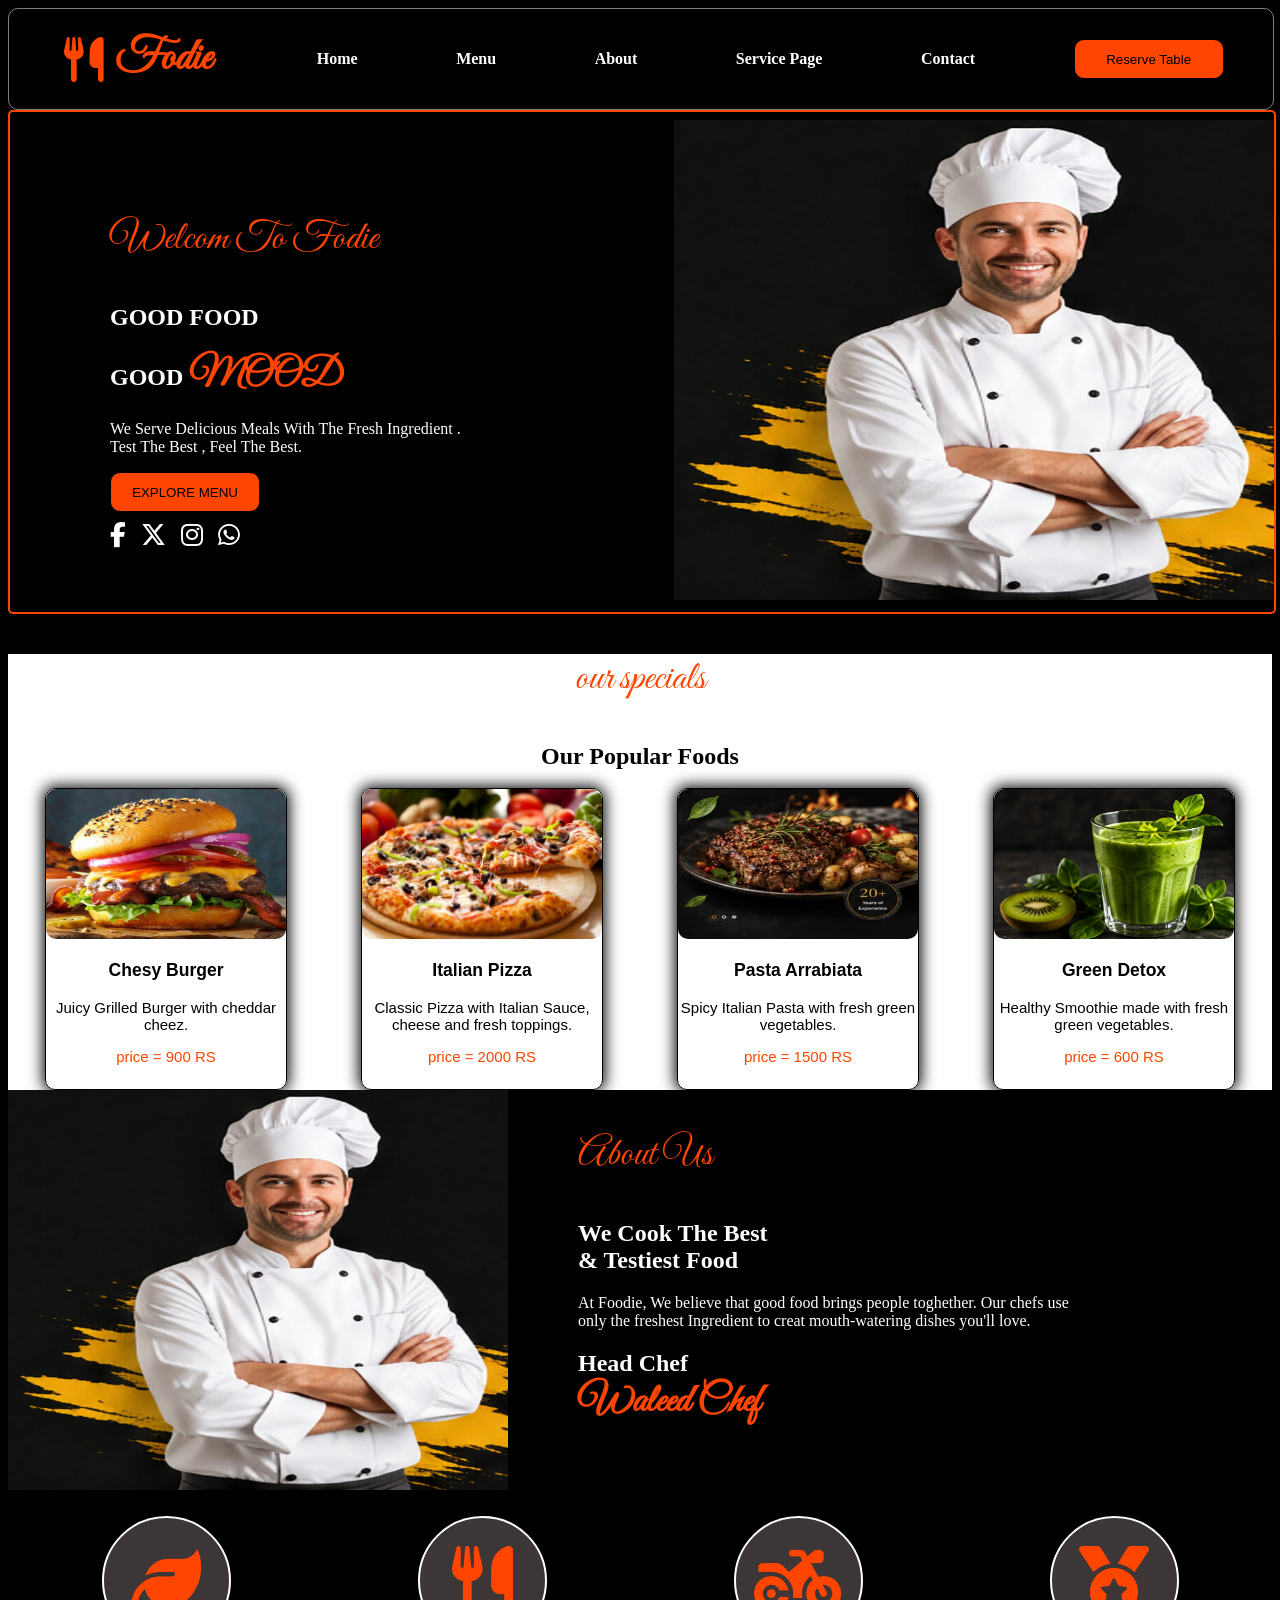
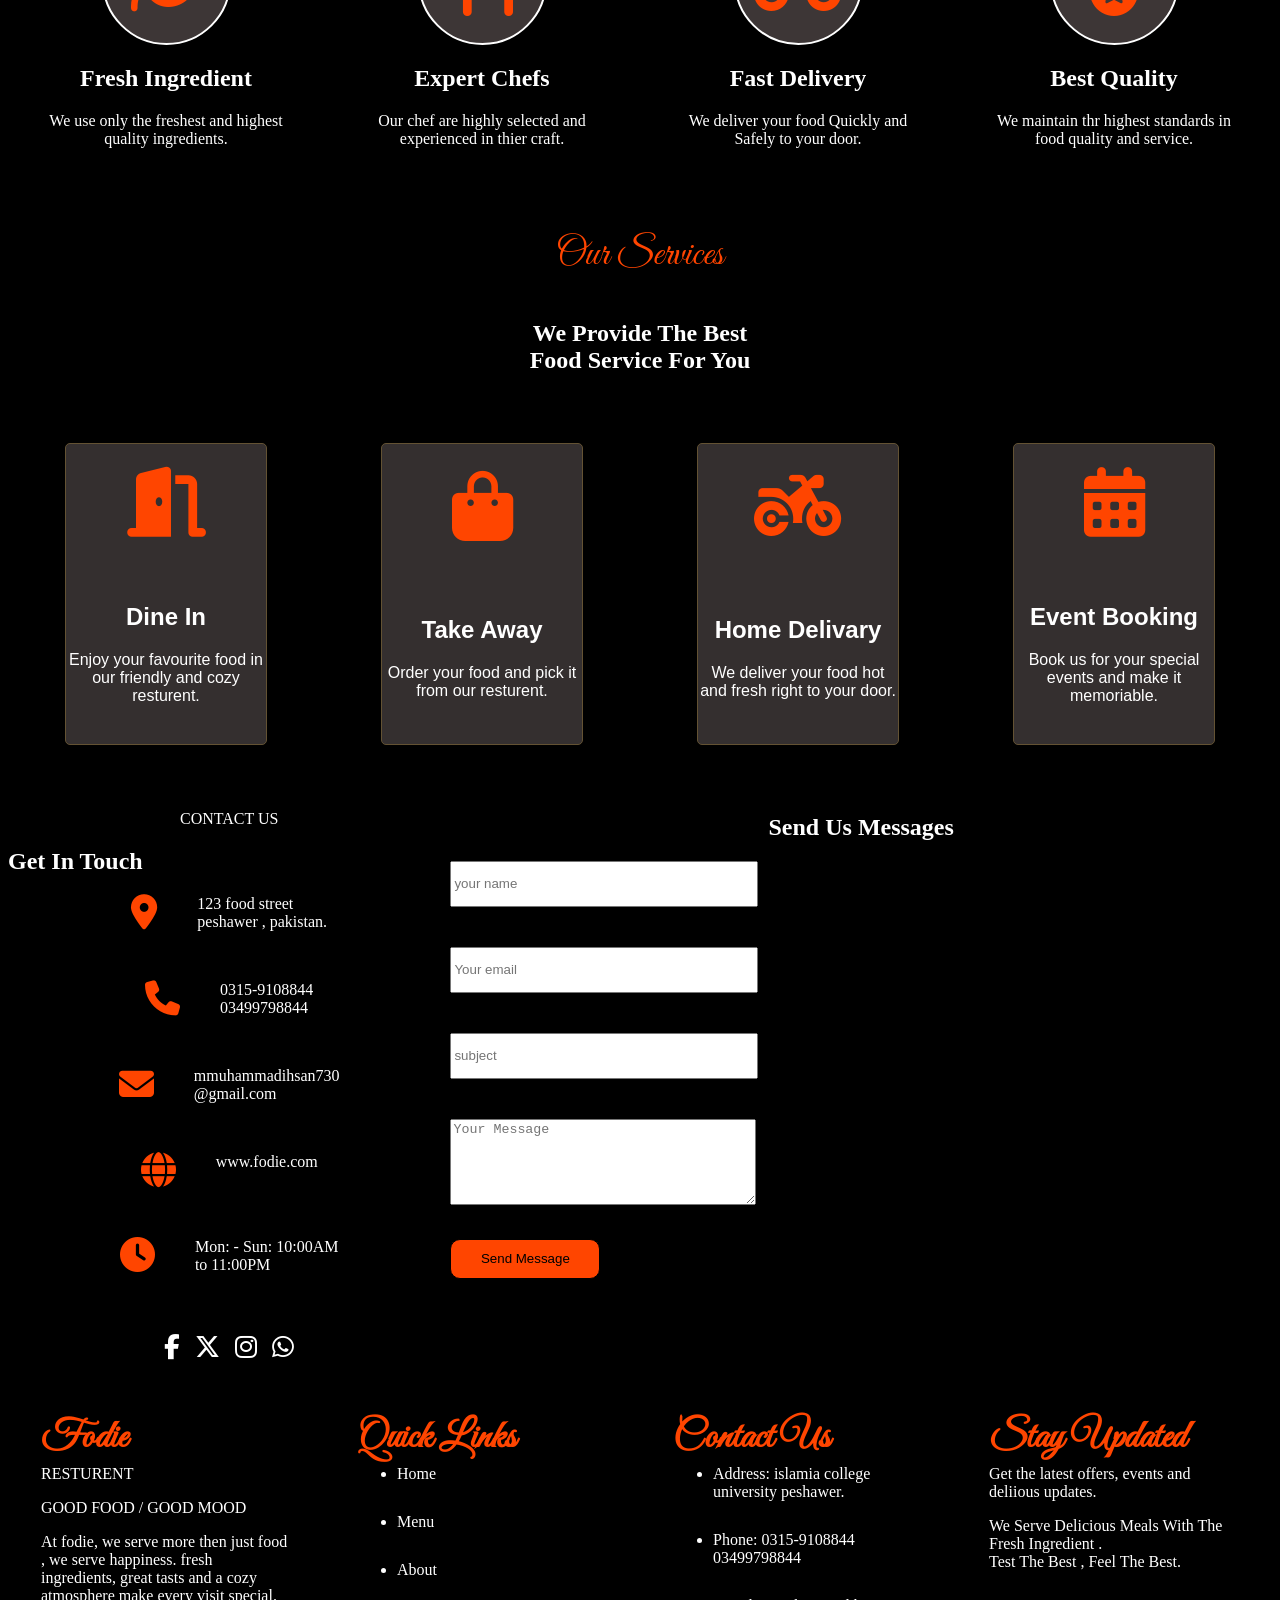
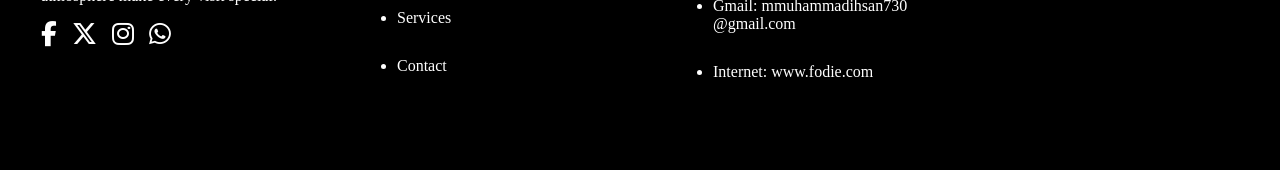
<file: index.html>
<!DOCTYPE html>
<html lang="en">

<head>
    <meta charset="UTF-8">
    <meta name="viewport" content="width=device-width, initial-scale=1.0">
    <title>Fodie Resturent</title>


    <link rel="stylesheet" href="https://cdnjs.cloudflare.com/ajax/libs/font-awesome/6.5.2/css/all.min.css">


    <link rel="preconnect" href="https://fonts.googleapis.com">

    <link rel="preconnect" href="https://fonts.gstatic.com" crossorigin>

    <link href="https://fonts.googleapis.com/css2?family=Great+Vibes&display=swap" rel="stylesheet">

    <link rel="stylesheet" href="style.css">
 <script src="script.js" defer></script>
</head>

<body>
    
    <header>
        <div class="navbar1">

            <div class="logo1">
                <i class="fa-solid fa-utensils"></i>
                Fodie
            </div>
            <a href="index.html">Home</a>
            <a href="menu.html">Menu</a>
            <a href="about.html">About</a>
            <a href="service page.html">Service Page</a>
            <a href="contact.html">Contact</a>
            <button class="reserve">Reserve Table</button>
        </div>

    </header>

    <main>
        <section class="section1">
            <div class="mainpage">
                <div class="maindiv1">
                    <p class="welcomefoodie">Welcom To Fodie</p>
                    <h1>GOOD FOOD</h1>
                    <h1>GOOD <span class="mood">MOOD</span></h1>
                    <p>We Serve Delicious Meals With The Fresh Ingredient . <br> Test The Best , Feel The Best.</p>
                    <button>EXPLORE MENU</button>
                    <div class="social-icons">
                        <a href="facebook"><i class="fa-brands fa-facebook-f"></i></a>
                        <a href="twitter"><i class="fa-brands fa-x-twitter"></i></a>
                        <a href="instagram"><i class="fa-brands fa-instagram"></i></a>
                        <a href="whatsapp"><i class="fa-brands fa-whatsapp"></i></a>
                    </div>

                </div>

                <div class="image1div">
                    <img class="image1" src="image1.jpeg" alt="mainimage">
                </div>
            </div>
        </section>

        <!-- MENU SECTION -->
        <Section class="section2">

            <p class="sec2p1">our specials</p>
            <h1 class="sec2h1">Our Popular Foods</h1>

            <div class="sec2bigdiv">

                <div class="sec2div1  food">
                    <img class="burgerimage forallimage" src="logo1.jpeg" alt="burgerimage">
                    <div class="textdiv">
                        <h3>Chesy Burger </h3>
                        <p>Juicy Grilled Burger with cheddar cheez.</p>
                        <span class="price"> price = 900 RS</span>
                    </div>
                </div>

                <div class="sec2div2 food">
                    <img class="pizzaimage forallimage" src="logo2.jpeg" alt="pizzaimage">
                    <div class="textdiv">
                        <h3>Italian Pizza</h3>
                        <p>Classic Pizza with Italian Sauce, cheese and fresh toppings.</p>
                        <span class="price">price = 2000 RS</span>
                    </div>
                </div>

                <div class="sec2div3 food">
                    <img class="pastaimage forallimage" src="image4.jpeg"
                        alt="pastaimage">
                    <div class="textdiv">
                        <h3>Pasta Arrabiata</h3>
                        <p>Spicy Italian Pasta with fresh green vegetables.</p>
                        <span class="price">price = 1500 RS</span>
                    </div>
                </div>

                <div class="sec2div4 food">
                    <img class=" detoximage forallimage" src="image2.jpeg"
                        alt="detoximage">
                    <div class="textdiv">
                        <h3>Green Detox</h3>
                        <p>Healthy Smoothie made with fresh green vegetables.</p>
                        <span class="price">price = 600 RS</span>
                    </div>
                </div>

            </div>
        </Section>


        <!--about section-->
        <article>
            <div class="about1">
                <div class="image2div forsame">
                    <img class="hummanimage" src="image1.jpeg"
                        alt="hummanimage">
                </div>
                <div class="aboutus forsame">
                    <p class="aboutp1">About Us</p>
                    <h1>We Cook The Best <br> & Testiest Food</h1>
                    <p class="aboutp2">At Foodie, We believe that good food brings people toghether.
                        Our chefs use only the freshest Ingredient to creat mouth-watering dishes you'll love.
                    </p>
                    <h1>Head Chef <br> <span class="alex">Waleed Chef</span></h1>
                </div>
            </div>
        </article>
        <section>
            <div class="section3">
                <div class="aboutfooter">

                    <div class="footerdiv1 footersame">
                        <div class="inerdiv1 inersame">
                            <i class="fa-solid fa-leaf"></i>
                        </div>
                        <div class="inerdiv2 inersame">
                            <h2>Fresh Ingredient</h2>
                            <p>We use only the freshest and highest quality ingredients.</p>
                        </div>

                    </div>
                    <div class="footerdiv2 footersame">
                        <div class="inerdiv1 inersame">
                            <i class="fa-solid fa-utensils"></i>
                        </div>
                        <div class="inerdiv2 inersame">
                            <h2>Expert Chefs</h2>
                            <p>Our chef are highly selected and experienced in thier craft.</p>
                        </div>
                    </div>


                    <div class="footerdiv3 footersame">
                        <div class="inerdiv1 inersame">
                            <i class="fa-solid fa-motorcycle"></i>
                        </div>
                        <div class="inerdiv2 inersame">
                            <h2>Fast Delivery</h2>
                            <p>We deliver your food Quickly and Safely to your door.</p>
                        </div>
                    </div>
                    <div class="footerdiv4 footersame">
                        <div class="inerdiv1 inersame">
                            <i class="fa-solid fa-medal"></i>
                        </div>
                        <div class="inerdiv2 inersame">
                            <h2>Best Quality</h2>
                            <p>We maintain thr highest standards in food quality and service.</p>
                        </div>
                    </div>
                </div>
            </div>
        </section>

        <!-- SERVICE PAGE-->

        <article class="servicearticle">
            <p class="servicep1">Our Services</p>
            <h1 class="serviceh1">We Provide The Best <br> Food Service For You</h1>


            <div class="servicediv1">

                <div class="serviceiner1 servicesame">
                    <div class="dinehall forsameicon"> <i class="fa-solid fa-door-open"></i></div>
                    <div class="dinehalltext forsametext">
                        <h2>Dine In</h2>
                        <p>Enjoy your favourite food in our friendly and cozy resturent.</p>
                    </div>
                </div>

                <div class="serviceiner2 servicesame">
                    <div class="foodbag forsameicon"> <i class="fa-solid fa-bag-shopping"></i></div>
                    <div class="foodbagtext forsametext">
                        <h2>Take Away</h2>
                        <p>Order your food and pick it from our resturent.</p>
                    </div>
                </div>

                <div class="serviceiner3 servicesame">
                    <div class="bicycle forsameicon"><i class="fa-solid fa-motorcycle"></i></div>
                    <div class="bicycletext forsametext">
                        <h2>Home Delivary</h2>
                        <p>We deliver your food hot and fresh right to your door.</p>
                    </div>
                </div>

                <div class="serviceiner4 servicesame">
                    <div class="booking forsameicon"><i class="fa-solid fa-calendar-days"></i></div>
                    <div class="bookingtext forsametext">
                        <h2>Event Booking</h2>
                        <p>Book us for your special events and make it memoriable.</p>
                    </div>
                </div>
            </div>

        </article>


        <!-- CONTACT PAGE-->
        <section class="contactsection">

            <div class="contactleftdiv contactleftdivsame">
                
                    <p class="contactusp1"> CONTACT US </p>
                    <h1>Get In Touch</h1>
                 <div class="contacticontext">    
                    <div class="contactinfo1 contactinfosame">
                        <div class="locationicon contactallicon">
                            <i class="fa-solid fa-location-dot"></i>
                        </div>
                        <div class="loactiontext alliconsametext">
                            123 food street <br> peshawer , pakistan.
                        </div>
                    </div>
                  

                    <div class="contactinfo2 contactinfosame">
                      <div class="phoneicon contactallicon">
                        <i class="fa-solid fa-phone"></i>
                      </div>
                      <div class="phonetext alliconsametext">
                        0315-9108844 <br> 03499798844

                      </div>

                    </div>


                    <div class="contactinfo3 contactinfosame">
                        <div class="gmailicon contactallicon">
                            <i class="fa-solid fa-envelope"></i>
                            </div>
                            <div class="gmailtext alliconsametext">
                                mmuhammadihsan730 <br> @gmail.com
                            </div>

                    </div>


                    <div class="contactinfo4 contactinfosame">
                        <div class="globeicon contactallicon">
                            <i class="fa-solid fa-globe"></i>
                            </div>
                            <div class="globetext alliconsametext">
                                www.fodie.com
                            </div>

                    </div>


                    <div class="contactinfo5 contactinfosame">
                        <div class="clockicon contactallicon">
                            <i class="fa-solid fa-clock"></i>
                            </div>
                            <div class="clocktext alliconsametext">
                                Mon: - Sun: 10:00AM <br> to 11:00PM
                            </div>

                    </div>
                    


                    <div class="social-icons">
                        <a href="facebook"><i class="fa-brands fa-facebook-f"></i></a>
                        <a href="twitter"><i class="fa-brands fa-x-twitter"></i></a>
                        <a href="instagram"><i class="fa-brands fa-instagram"></i></a>
                        <a href="whatsapp"><i class="fa-brands fa-whatsapp"></i></a>
                    </div>


                </div>
            </div>

            
            <div class="contactrightdiv contactleftdivsame">
                <h1 class="rightdivh1">Send Us Messages</h1>
                <form>
                 <div class="formfulldiv">
                  <div class="formname formsame"><input type="name" name="name" id="name" placeholder="your name"></div>
                
                  <div class="formemail formsame"><input type="email" name="email" id="name" placeholder="Your email"> </div>
                
                  <div class="formsubject formsame"><input type="text" name="text" id="subject" placeholder="subject"> </div>
                
                  <div class="formarea formsame"><textarea id="yourmessage" placeholder="Your Message"></textarea> </div>
                  </div>   
            </form>
            <button class="formbutton">Send Message</button>
            </div>


        </section>
    </main>


    <footer>
        <div class="footerbig1">
            <div class="footeriner1 footerinersame">
                <h1 class="footerlogo samestyle">Fodie </h1>
                <p>RESTURENT</p>
                <p>GOOD FOOD / GOOD MOOD</p>
                <p>At fodie, we serve more then just food ,
                     we serve happiness. fresh ingredients, 
                     great tasts and a cozy atmosphere
                     make every visit special.</p>
                      <div class="social-icons">
                        <a href="facebook"><i class="fa-brands fa-facebook-f"></i></a>
                        <a href="twitter"><i class="fa-brands fa-x-twitter"></i></a>
                        <a href="instagram"><i class="fa-brands fa-instagram"></i></a>
                        <a href="whatsapp"><i class="fa-brands fa-whatsapp"></i></a>
                    </div>
            </div>
             <div class="footeriner2 footerinersame">
                <h1 class="quicklinktext samestyle">Quick Links</h1>
                
                <ul class="footerlist1 footersamelist">
                    <li>Home</li>
                    <li>Menu</li>
                    <li>About</li>
                    <li>Services</li>
                    <li>Contact</li>
                </ul>

             </div>
              <div class="footeriner3 footerinersame">
                <h1 class="footercontacttext samestyle">Contact Us</h1>
                <ul class="footerlist2 footersamelist">
                <li> Address: islamia college university peshawer.</li>
                <li> Phone: 0315-9108844 <br> 03499798844</li>
                <li>Gmail: mmuhammadihsan730 <br>@gmail.com</li>
                <li> Internet: www.fodie.com</li>
               </ul>
              </div>
               <div class="footeriner4 footerinersame">
                <h1 class="footerupdate samestyle">Stay Updated</h1>
                <p>Get the latest offers, events and deliious updates.</p>
                <p>We Serve Delicious Meals With The Fresh Ingredient . <br> Test The Best , Feel The Best.</p>
               </div>
        </div>
    </footer>



</body>

</html>
</file>
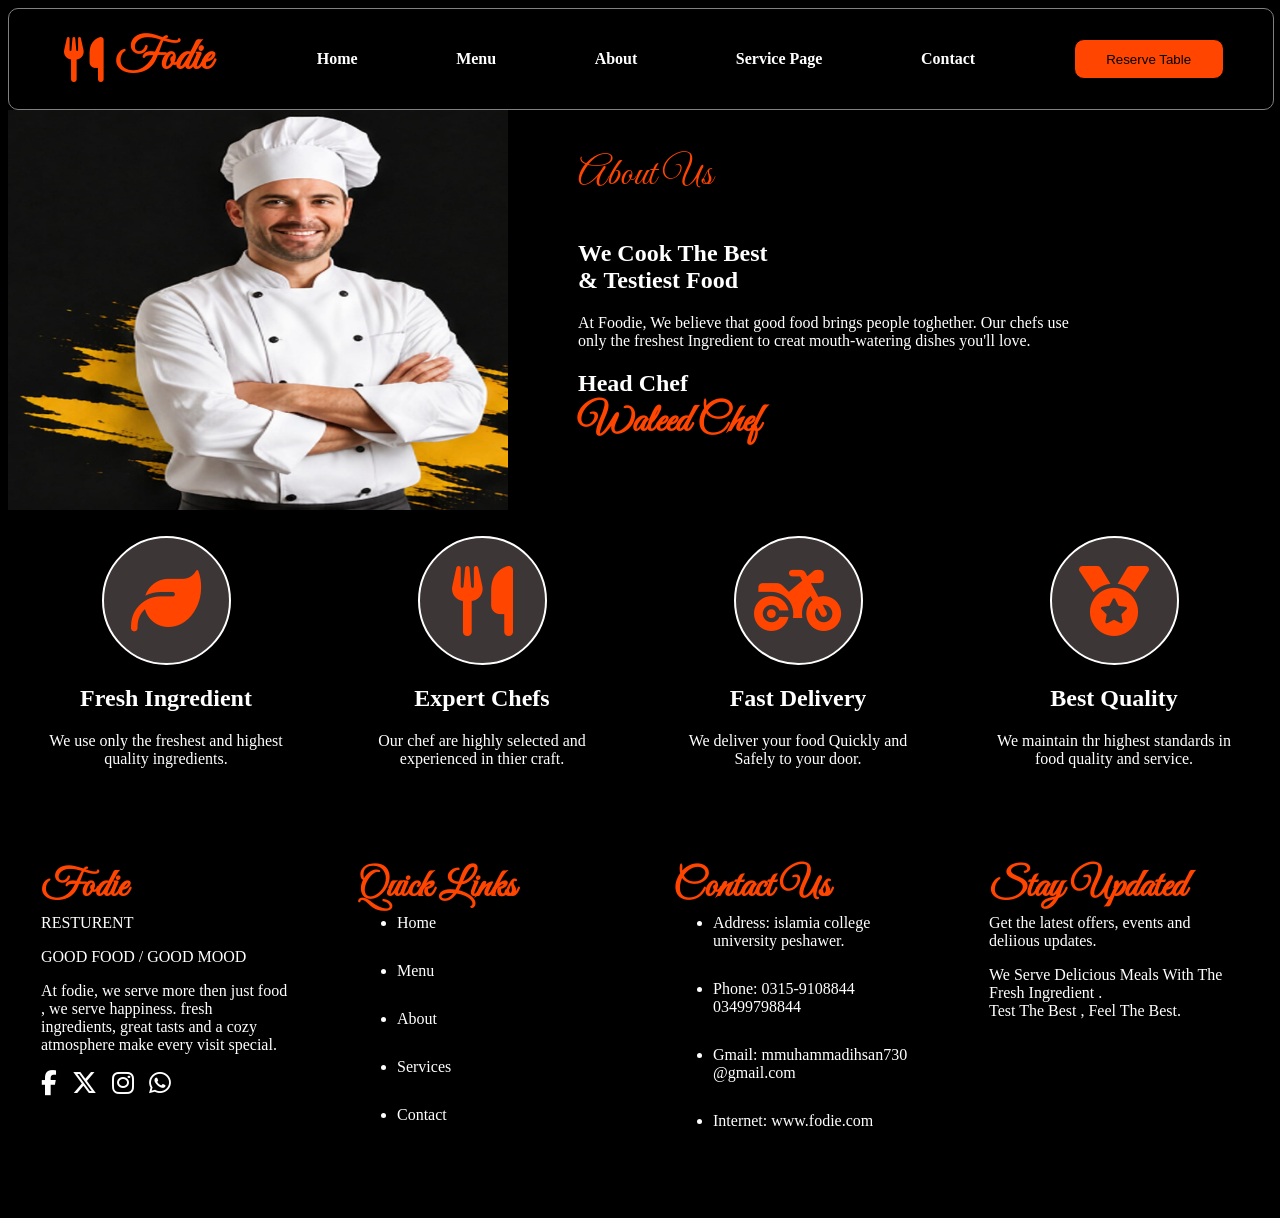
<file: about.html>
<!DOCTYPE html>
<html lang="en">
<head>
    <meta charset="UTF-8">
    <meta name="viewport" content="width=device-width, initial-scale=1.0">
    <title>about section</title>
    <link rel="stylesheet" href="style.css">
    <link rel="stylesheet" href="https://cdnjs.cloudflare.com/ajax/libs/font-awesome/6.5.2/css/all.min.css">
    <link href="https://fonts.googleapis.com/css2?family=Great+Vibes&display=swap" rel="stylesheet">
</head>
<body>
    <header>
        <div class="navbar1">

            <div class="logo1">
                <i class="fa-solid fa-utensils"></i>
                Fodie
            </div>
            <a href="index.html">Home</a>
            <a href="menu.html">Menu</a>
            <a href="about.html">About</a>
            <a href="service page.html">Service Page</a>
            <a href="contact.html">Contact</a>
            <button>Reserve Table</button>
        </div>

    </header>
    <main>
        <!--about section-->
        <article>
            <div class="about1">
                <div class="image2div forsame">
                    <img class="hummanimage" src="image1.jpeg"
                        alt="hummanimage">
                </div>
                <div class="aboutus forsame">
                    <p class="aboutp1">About Us</p>
                    <h1>We Cook The Best <br> & Testiest Food</h1>
                    <p class="aboutp2">At Foodie, We believe that good food brings people toghether.
                        Our chefs use only the freshest Ingredient to creat mouth-watering dishes you'll love.
                    </p>
                    <h1>Head Chef <br> <span class="alex">Waleed Chef</span></h1>
                </div>
            </div>
        </article>
        <section>
            <div class="section3">
                <div class="aboutfooter">

                    <div class="footerdiv1 footersame">
                        <div class="inerdiv1 inersame">
                            <i class="fa-solid fa-leaf"></i>
                        </div>
                        <div class="inerdiv2 inersame">
                            <h2>Fresh Ingredient</h2>
                            <p>We use only the freshest and highest quality ingredients.</p>
                        </div>

                    </div>
                    <div class="footerdiv2 footersame">
                        <div class="inerdiv1 inersame">
                            <i class="fa-solid fa-utensils"></i>
                        </div>
                        <div class="inerdiv2 inersame">
                            <h2>Expert Chefs</h2>
                            <p>Our chef are highly selected and experienced in thier craft.</p>
                        </div>
                    </div>


                    <div class="footerdiv3 footersame">
                        <div class="inerdiv1 inersame">
                            <i class="fa-solid fa-motorcycle"></i>
                        </div>
                        <div class="inerdiv2 inersame">
                            <h2>Fast Delivery</h2>
                            <p>We deliver your food Quickly and Safely to your door.</p>
                        </div>
                    </div>
                    <div class="footerdiv4 footersame">
                        <div class="inerdiv1 inersame">
                            <i class="fa-solid fa-medal"></i>
                        </div>
                        <div class="inerdiv2 inersame">
                            <h2>Best Quality</h2>
                            <p>We maintain thr highest standards in food quality and service.</p>
                        </div>
                    </div>
                </div>
            </div>
        </section>

    </main>

<footer>
        <div class="footerbig1">
            <div class="footeriner1 footerinersame">
                <h1 class="footerlogo samestyle">Fodie </h1>
                <p>RESTURENT</p>
                <p>GOOD FOOD / GOOD MOOD</p>
                <p>At fodie, we serve more then just food ,
                     we serve happiness. fresh ingredients, 
                     great tasts and a cozy atmosphere
                     make every visit special.</p>
                      <div class="social-icons">
                        <a href="facebook"><i class="fa-brands fa-facebook-f"></i></a>
                        <a href="twitter"><i class="fa-brands fa-x-twitter"></i></a>
                        <a href="instagram"><i class="fa-brands fa-instagram"></i></a>
                        <a href="whatsapp"><i class="fa-brands fa-whatsapp"></i></a>
                    </div>
            </div>
             <div class="footeriner2 footerinersame">
                <h1 class="quicklinktext samestyle">Quick Links</h1>
                
                <ul class="footerlist1 footersamelist">
                    <li>Home</li>
                    <li>Menu</li>
                    <li>About</li>
                    <li>Services</li>
                    <li>Contact</li>
                </ul>

             </div>
              <div class="footeriner3 footerinersame">
                <h1 class="footercontacttext samestyle">Contact Us</h1>
                <ul class="footerlist2 footersamelist">
                <li> Address: islamia college university peshawer.</li>
                <li> Phone: 0315-9108844 <br> 03499798844</li>
                <li>Gmail: mmuhammadihsan730 <br>@gmail.com</li>
                <li> Internet: www.fodie.com</li>
               </ul>
              </div>
               <div class="footeriner4 footerinersame">
                <h1 class="footerupdate samestyle">Stay Updated</h1>
                <p>Get the latest offers, events and deliious updates.</p>
                <p>We Serve Delicious Meals With The Fresh Ingredient . <br> Test The Best , Feel The Best.</p>
               </div>
        </div>
    </footer>


</body>
</html>
</file>
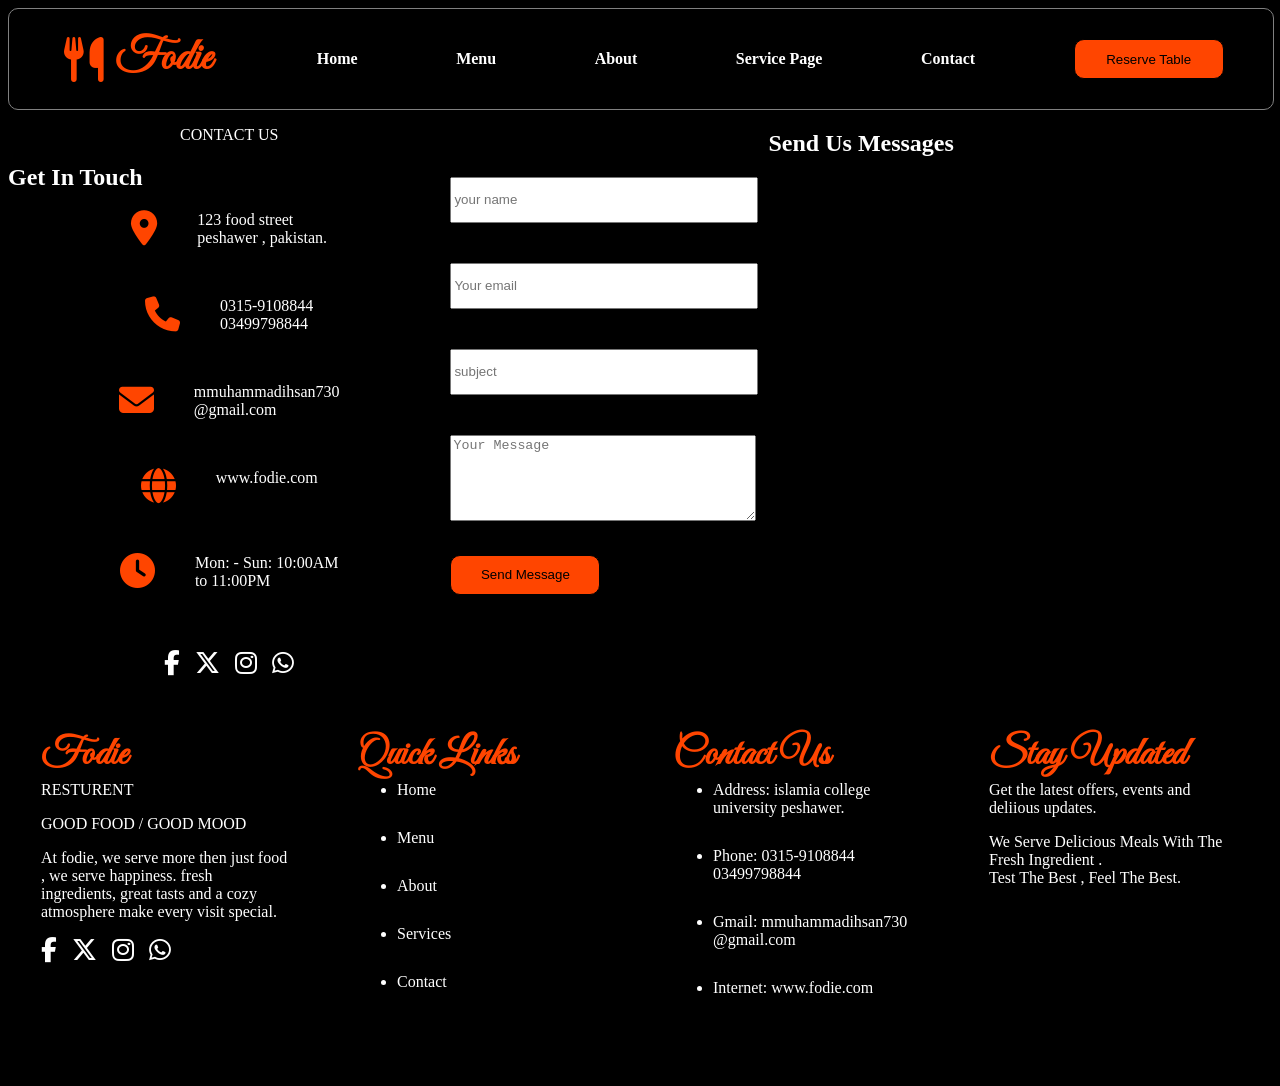
<file: contact.html>
<!DOCTYPE html>
<html lang="en">
<head>
    <meta charset="UTF-8">
    <meta name="viewport" content="width=device-width, initial-scale=1.0">
    <title>contact section</title>
    <link rel="stylesheet" href="style.css">
    <link rel="stylesheet" href="https://cdnjs.cloudflare.com/ajax/libs/font-awesome/6.5.2/css/all.min.css">
    <link href="https://fonts.googleapis.com/css2?family=Great+Vibes&display=swap" rel="stylesheet">
</head>
<body>
    <header>
        <div class="navbar1">

            <div class="logo1">
                <i class="fa-solid fa-utensils"></i>
                Fodie
            </div>
            <a href="index.html">Home</a>
            <a href="menu.html">Menu</a>
            <a href="about.html">About</a>
            <a href="service page.html">Service Page</a>
            <a href="contact.html">Contact</a>
            <button>Reserve Table</button>
        </div>

    </header>
    <main>
        <!-- CONTACT PAGE-->
        <section class="contactsection">

            <div class="contactleftdiv contactleftdivsame">
                
                    <p class="contactusp1"> CONTACT US </p>
                    <h1>Get In Touch</h1>
                 <div class="contacticontext">    
                    <div class="contactinfo1 contactinfosame">
                        <div class="locationicon contactallicon">
                            <i class="fa-solid fa-location-dot"></i>
                        </div>
                        <div class="loactiontext alliconsametext">
                            123 food street <br> peshawer , pakistan.
                        </div>
                    </div>
                  

                    <div class="contactinfo2 contactinfosame">
                      <div class="phoneicon contactallicon">
                        <i class="fa-solid fa-phone"></i>
                      </div>
                      <div class="phonetext alliconsametext">
                        0315-9108844 <br> 03499798844

                      </div>

                    </div>


                    <div class="contactinfo3 contactinfosame">
                        <div class="gmailicon contactallicon">
                            <i class="fa-solid fa-envelope"></i>
                            </div>
                            <div class="gmailtext alliconsametext">
                                mmuhammadihsan730 <br> @gmail.com
                            </div>

                    </div>


                    <div class="contactinfo4 contactinfosame">
                        <div class="globeicon contactallicon">
                            <i class="fa-solid fa-globe"></i>
                            </div>
                            <div class="globetext alliconsametext">
                                www.fodie.com
                            </div>

                    </div>


                    <div class="contactinfo5 contactinfosame">
                        <div class="clockicon contactallicon">
                            <i class="fa-solid fa-clock"></i>
                            </div>
                            <div class="clocktext alliconsametext">
                                Mon: - Sun: 10:00AM <br> to 11:00PM
                            </div>

                    </div>
                    


                    <div class="social-icons">
                        <a href="facebook"><i class="fa-brands fa-facebook-f"></i></a>
                        <a href="twitter"><i class="fa-brands fa-x-twitter"></i></a>
                        <a href="instagram"><i class="fa-brands fa-instagram"></i></a>
                        <a href="whatsapp"><i class="fa-brands fa-whatsapp"></i></a>
                    </div>


                </div>
            </div>

            
            <div class="contactrightdiv contactleftdivsame">
                <h1 class="rightdivh1">Send Us Messages</h1>
                <form>
                 <div class="formfulldiv">
                  <div class="formname formsame"><input type="name" name="name" id="name" placeholder="your name"></div>
                
                  <div class="formemail formsame"><input type="email" name="email" id="name" placeholder="Your email"> </div>
                
                  <div class="formsubject formsame"><input type="text" name="text" id="subject" placeholder="subject"> </div>
                
                  <div class="formarea formsame"><textarea id="yourmessage" placeholder="Your Message"></textarea> </div>
                  </div>   
            </form>
            <button class="formbutton">Send Message</button>
            </div>


        </section>
    </main>

<footer>
        <div class="footerbig1">
            <div class="footeriner1 footerinersame">
                <h1 class="footerlogo samestyle">Fodie </h1>
                <p>RESTURENT</p>
                <p>GOOD FOOD / GOOD MOOD</p>
                <p>At fodie, we serve more then just food ,
                     we serve happiness. fresh ingredients, 
                     great tasts and a cozy atmosphere
                     make every visit special.</p>
                      <div class="social-icons">
                        <a href="facebook"><i class="fa-brands fa-facebook-f"></i></a>
                        <a href="twitter"><i class="fa-brands fa-x-twitter"></i></a>
                        <a href="instagram"><i class="fa-brands fa-instagram"></i></a>
                        <a href="whatsapp"><i class="fa-brands fa-whatsapp"></i></a>
                    </div>
            </div>
             <div class="footeriner2 footerinersame">
                <h1 class="quicklinktext samestyle">Quick Links</h1>
                
                <ul class="footerlist1 footersamelist">
                    <li>Home</li>
                    <li>Menu</li>
                    <li>About</li>
                    <li>Services</li>
                    <li>Contact</li>
                </ul>

             </div>
              <div class="footeriner3 footerinersame">
                <h1 class="footercontacttext samestyle">Contact Us</h1>
                <ul class="footerlist2 footersamelist">
                <li> Address: islamia college university peshawer.</li>
                <li> Phone: 0315-9108844 <br> 03499798844</li>
                <li>Gmail: mmuhammadihsan730 <br>@gmail.com</li>
                <li> Internet: www.fodie.com</li>
               </ul>
              </div>
               <div class="footeriner4 footerinersame">
                <h1 class="footerupdate samestyle">Stay Updated</h1>
                <p>Get the latest offers, events and deliious updates.</p>
                <p>We Serve Delicious Meals With The Fresh Ingredient . <br> Test The Best , Feel The Best.</p>
               </div>
        </div>
    </footer>


</body>
</html>
</file>
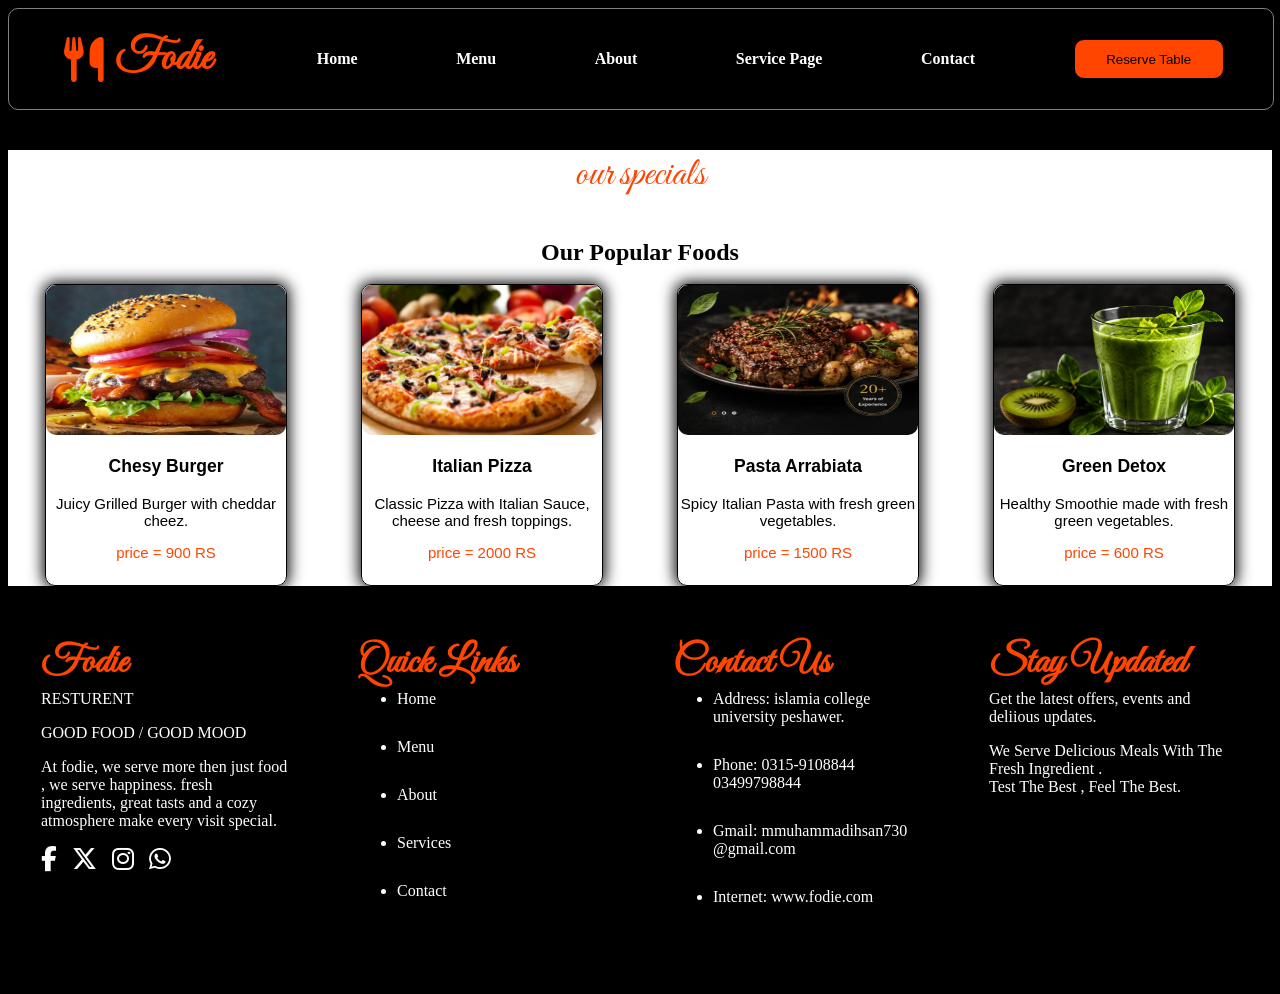
<file: menu.html>
<!DOCTYPE html>
<html lang="en">
<head>
    <meta charset="UTF-8">
    <meta name="viewport" content="width=device-width, initial-scale=1.0">
    <title>menu section</title>
    <link rel="stylesheet" href="style.css">
    <link rel="stylesheet" href="https://cdnjs.cloudflare.com/ajax/libs/font-awesome/6.5.2/css/all.min.css">
    <link href="https://fonts.googleapis.com/css2?family=Great+Vibes&display=swap" rel="stylesheet">
</head>
<body>
    <header>
        <div class="navbar1">

            <div class="logo1">
                <i class="fa-solid fa-utensils"></i>
                Fodie
            </div>
            <a href="index.html">Home</a>
            <a href="menu.html">Menu</a>
            <a href="about.html">About</a>
            <a href="service page.html">Service Page</a>
            <a href="contact.html">Contact</a>
            <button>Reserve Table</button>
        </div>

    </header>

    <main>
        <!-- MENU SECTION -->
        <Section class="section2">

            <p class="sec2p1">our specials</p>
            <h1 class="sec2h1">Our Popular Foods</h1>

            <div class="sec2bigdiv">

                <div class="sec2div1  food">
                    <img class="burgerimage forallimage" src="logo1.jpeg" alt="burgerimage">
                    <div class="textdiv">
                        <h3>Chesy Burger </h3>
                        <p>Juicy Grilled Burger with cheddar cheez.</p>
                        <span class="price"> price = 900 RS</span>
                    </div>
                </div>

                <div class="sec2div2 food">
                    <img class="pizzaimage forallimage" src="logo2.jpeg" alt="pizzaimage">
                    <div class="textdiv">
                        <h3>Italian Pizza</h3>
                        <p>Classic Pizza with Italian Sauce, cheese and fresh toppings.</p>
                        <span class="price">price = 2000 RS</span>
                    </div>
                </div>

                <div class="sec2div3 food">
                    <img class="pastaimage forallimage" src="image4.jpeg"
                        alt="pastaimage">
                    <div class="textdiv">
                        <h3>Pasta Arrabiata</h3>
                        <p>Spicy Italian Pasta with fresh green vegetables.</p>
                        <span class="price">price = 1500 RS</span>
                    </div>
                </div>

                <div class="sec2div4 food">
                    <img class=" detoximage forallimage" src="image2.jpeg"
                        alt="detoximage">
                    <div class="textdiv">
                        <h3>Green Detox</h3>
                        <p>Healthy Smoothie made with fresh green vegetables.</p>
                        <span class="price">price = 600 RS</span>
                    </div>
                </div>

            </div>
        </Section>
    </main>

<footer>
        <div class="footerbig1">
            <div class="footeriner1 footerinersame">
                <h1 class="footerlogo samestyle">Fodie </h1>
                <p>RESTURENT</p>
                <p>GOOD FOOD / GOOD MOOD</p>
                <p>At fodie, we serve more then just food ,
                     we serve happiness. fresh ingredients, 
                     great tasts and a cozy atmosphere
                     make every visit special.</p>
                      <div class="social-icons">
                        <a href="facebook"><i class="fa-brands fa-facebook-f"></i></a>
                        <a href="twitter"><i class="fa-brands fa-x-twitter"></i></a>
                        <a href="instagram"><i class="fa-brands fa-instagram"></i></a>
                        <a href="whatsapp"><i class="fa-brands fa-whatsapp"></i></a>
                    </div>
            </div>
             <div class="footeriner2 footerinersame">
                <h1 class="quicklinktext samestyle">Quick Links</h1>
                
                <ul class="footerlist1 footersamelist">
                    <li>Home</li>
                    <li>Menu</li>
                    <li>About</li>
                    <li>Services</li>
                    <li>Contact</li>
                </ul>

             </div>
              <div class="footeriner3 footerinersame">
                <h1 class="footercontacttext samestyle">Contact Us</h1>
                <ul class="footerlist2 footersamelist">
                <li> Address: islamia college university peshawer.</li>
                <li> Phone: 0315-9108844 <br> 03499798844</li>
                <li>Gmail: mmuhammadihsan730 <br>@gmail.com</li>
                <li> Internet: www.fodie.com</li>
               </ul>
              </div>
               <div class="footeriner4 footerinersame">
                <h1 class="footerupdate samestyle">Stay Updated</h1>
                <p>Get the latest offers, events and deliious updates.</p>
                <p>We Serve Delicious Meals With The Fresh Ingredient . <br> Test The Best , Feel The Best.</p>
               </div>
        </div>
    </footer>


</body>
</html>
</file>
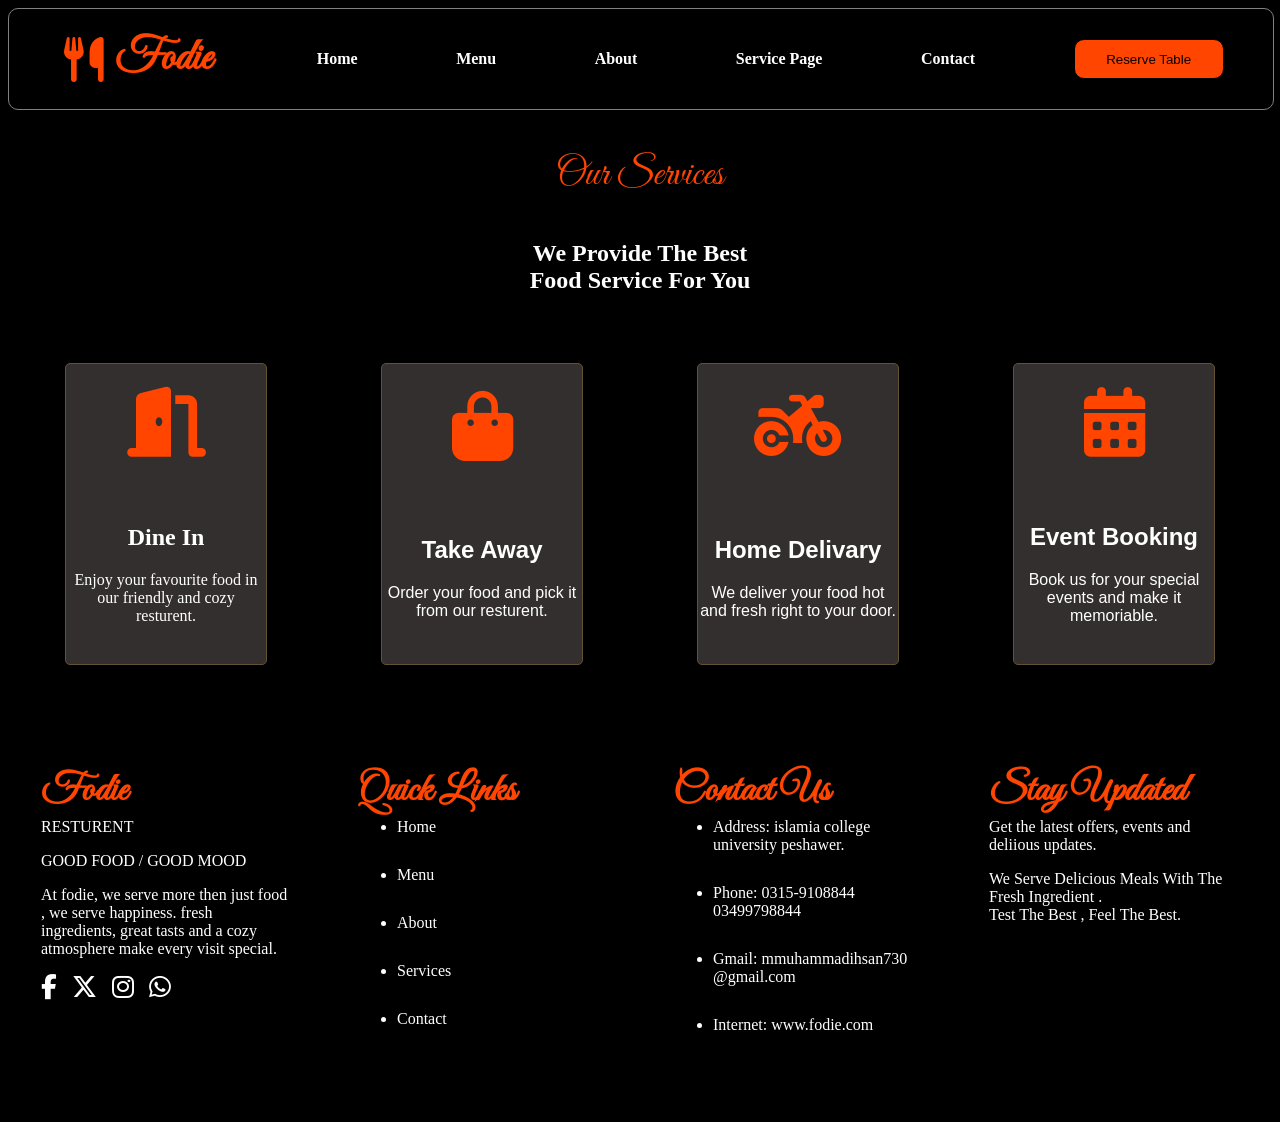
<file: service page.html>
<!DOCTYPE html>
<html lang="en">
<head>
    <meta charset="UTF-8">
    <meta name="viewport" content="width=device-width, initial-scale=1.0">
    <title>service page section</title>
    <link rel="stylesheet" href="style.css">
    <link rel="stylesheet" href="https://cdnjs.cloudflare.com/ajax/libs/font-awesome/6.5.2/css/all.min.css">
    <link href="https://fonts.googleapis.com/css2?family=Great+Vibes&display=swap" rel="stylesheet">
</head>
<body>
    <header>
        <div class="navbar1">

            <div class="logo1">
                <i class="fa-solid fa-utensils"></i>
                Fodie
            </div>
            <a href="index.html">Home</a>
            <a href="menu.html">Menu</a>
            <a href="about.html">About</a>
            <a href="service page.html">Service Page</a>
            <a href="contact.html">Contact</a>
            <button>Reserve Table</button>
        </div>

    </header>
    <main>
        <!-- SERVICE PAGE-->

        <article class="servicearticle">
            <p class="servicep1">Our Services</p>
            <h1 class="serviceh1">We Provide The Best <br> Food Service For You</h1>


            <div class="servicediv1">

                <div class="serviceiner1 servicesame">
                    <div class="dinehall forsameicon"> <i class="fa-solid fa-door-open"></i></div>
                    <div class=dinehalltext forsametext">
                        <h2>Dine In</h2>
                        <p>Enjoy your favourite food in our friendly and cozy resturent.</p>
                    </div>
                </div>

                <div class="serviceiner2 servicesame">
                    <div class="foodbag forsameicon"> <i class="fa-solid fa-bag-shopping"></i></div>
                    <div class="foodbagtext forsametext">
                        <h2>Take Away</h2>
                        <p>Order your food and pick it from our resturent.</p>
                    </div>
                </div>

                <div class="serviceiner3 servicesame">
                    <div class="bicycle forsameicon"><i class="fa-solid fa-motorcycle"></i></div>
                    <div class="bicycletext forsametext">
                        <h2>Home Delivary</h2>
                        <p>We deliver your food hot and fresh right to your door.</p>
                    </div>
                </div>

                <div class="serviceiner4 servicesame">
                    <div class="booking forsameicon"><i class="fa-solid fa-calendar-days"></i></div>
                    <div class="bookingtext forsametext">
                        <h2>Event Booking</h2>
                        <p>Book us for your special events and make it memoriable.</p>
                    </div>
                </div>
            </div>

        </article>
    </main>

<footer>
        <div class="footerbig1">
            <div class="footeriner1 footerinersame">
                <h1 class="footerlogo samestyle">Fodie </h1>
                <p>RESTURENT</p>
                <p>GOOD FOOD / GOOD MOOD</p>
                <p>At fodie, we serve more then just food ,
                     we serve happiness. fresh ingredients, 
                     great tasts and a cozy atmosphere
                     make every visit special.</p>
                      <div class="social-icons">
                        <a href="facebook"><i class="fa-brands fa-facebook-f"></i></a>
                        <a href="twitter"><i class="fa-brands fa-x-twitter"></i></a>
                        <a href="instagram"><i class="fa-brands fa-instagram"></i></a>
                        <a href="whatsapp"><i class="fa-brands fa-whatsapp"></i></a>
                    </div>
            </div>
             <div class="footeriner2 footerinersame">
                <h1 class="quicklinktext samestyle">Quick Links</h1>
                
                <ul class="footerlist1 footersamelist">
                    <li>Home</li>
                    <li>Menu</li>
                    <li>About</li>
                    <li>Services</li>
                    <li>Contact</li>
                </ul>

             </div>
              <div class="footeriner3 footerinersame">
                <h1 class="footercontacttext samestyle">Contact Us</h1>
                <ul class="footerlist2 footersamelist">
                <li> Address: islamia college university peshawer.</li>
                <li> Phone: 0315-9108844 <br> 03499798844</li>
                <li>Gmail: mmuhammadihsan730 <br>@gmail.com</li>
                <li> Internet: www.fodie.com</li>
               </ul>
              </div>
               <div class="footeriner4 footerinersame">
                <h1 class="footerupdate samestyle">Stay Updated</h1>
                <p>Get the latest offers, events and deliious updates.</p>
                <p>We Serve Delicious Meals With The Fresh Ingredient . <br> Test The Best , Feel The Best.</p>
               </div>
        </div>
    </footer>


</body>
</html>
</file>
<file: style.css>
body{
    background-color: black;
}
.navbar1{
    width: 100%;
    height: 100px;
    background-color: black;
    color: white;
    font-weight: bold;
    border: 1px solid gray;
    display: flex;
    align-items: center;
    justify-content: space-around;
    border-radius: 10px;
    position: sticky;
    top: 0px;
    z-index: 100;
}
a {
text-decoration: none;
border-radius: 5px;
color: white;
transition: transform 1s ease, box-shadow 0.3s ease;

}
a:hover{
    color: black;
    background-color: orangered;
     transform: translateY(-25);
    box-shadow: 0 15px 30px 3px white;
    cursor: pointer;
}

a:active{
    color: red;
    background-color: black;
}

.logo1{
    font-family: "Great Vibes", cursive;
    font-size: 40px;
    color: orangered;
    width: 160px;
    height: 60px;
    font-weight: bold;
    border-radius: 5px;
    display: flex;
    align-items: center;
    justify-content: center; 
    justify-content: space-around; 
    font-size: 45px;
    transition: transform 1s ease, box-shadow 0.3s ease;
}
.logo1:hover{
    background-color: blueviolet;
    color: orangered;
     transform: translateY(-25);
    box-shadow: 0 15px 30px 3px white;
    cursor: pointer;
}

button{
    color: black;
    background-color: orangered;
    width: 150px;
    height: 40px;
    border-radius: 10px;
    border: 1px solid black;
    transition: transform 1s ease, box-shadow 0.3s ease;
}
button:hover{
    background-color: blueviolet;
    color: orangered;
    transform: translateY(-25);
    box-shadow: 0 15px 30px 3px white;
    cursor: pointer;
}
button:active{
    color: black;
    background-color: orangered;
}
.welcomefoodie{
    font-family: "Great Vibes", cursive;
    font-size: 40px;
    color: orangered;
}

/* =========================
   TABLET
========================= */

@media (max-width: 900px) {

    .navbar1 {
        height: auto;
        min-height: 100px;
        padding: 15px;
        flex-wrap: wrap;
        gap: 15px;
    }

    .logo1 {
        font-size: 38px;
        width: 140px;
        height: 50px;
    }

    a {
        padding: 8px 10px;
    }

    button {
        width: 130px;
        height: 40px;
    }
}


/* =========================
   MOBILE
========================= */

@media (max-width: 600px) {

    .navbar1 {
        height: auto;
        
        padding: 20px 10px;
        display: flex;
        flex-wrap: wrap;
        gap: 10px;
        justify-content: center;
    }

    .logo1 {
        width: auto;
        height: 55px;
        font-size: 40px;
        
    }

    .navbar1 a {
        width: 28%;
        text-align: center;
        padding: 8px 2px;
        font-size: 14px;
    }

    button {
        width: 180px;
        height: 42px;
        margin-top: 5px;
    }
}













/* section 22222222222222222222222222222222222222 */

.mainpage{
    width: 100%;
    height: 500px;
    background-color: black;
    color: white;
    border-radius: 5px;
    border: 2px solid orangered;
    display: flex;
    align-items: center;
    justify-content: space-between;
}
.maindiv1{
    position: relative;
    left: 100px;
}
.image1{
    width: 600px;
    height: 480px;
    box-sizing: 15px;
}
.mood{
font-family: "Great Vibes", cursive;
    font-size: 40px;
    color: orangered;
}

.social-icons{
    display: flex;
    gap: 15px;
    margin-top: 10px;
}

.social-icons a{
    font-size: 25px;
    color: white;
    text-decoration: none;
}

.social-icons a:hover{
    color: orangered;
    background-color: transparent;
}

/* Tablet - 768px to 1024px */
@media (max-width: 1024px) {
    .mainpage{
        height: auto;
        padding: 40px 20px;
        flex-direction: column;
        text-align: center;
    }
    .maindiv1{
        left: 0;
        margin-bottom: 30px;
    }
    .image1{
        width: 100%px;
        height: auto;
    }
    .social-icons{
        justify-content: center;
    }
}

@media (max-width: 768px) {
    .mainpage{
        padding: 30px 15px;
    }
    .image1div{
        order: -1;
    }
    /*.maindiv1{
        order: 2;
    }
    h1{
        font-size: 28px;
    }*/
    .mood{
        font-size: 30px;
    }
    .image1{
        width: 100%;
        height: auto;
        max-width: 350px;
    }
    button{
        width: 100%;
        padding: 12px;
    }
}
















/* MENU SECTION*/

.section2{
    width: 100%;
    height: auto;
    background-color: white;
    color: black;
}

.sec2p1{
    font-family: "Great Vibes", cursive;
    font-size: 40px;
    color: orangered;
    text-align: center;
}

.sec2h1{
    line-height: 1;
    color: black;
    text-align: center;
}

.sec2bigdiv{
    width: 100%;
    height: auto;
    display: flex;
    flex-direction: wrap;
    justify-content: center;
    align-items: center;
    justify-content: space-around;


}

.food{
    width: 240px;
    height: 300px;
    border-radius: 10px;
    border: 1px solid black;
    box-shadow: 0 0 15px 2px black;
    transition: transform 1s ease, box-shadow 0.3s ease;

}
.food:hover,
.food:active{
    transform: translateY(-25);
    box-shadow: 0 15px 30px 3px black;
    cursor: pointer;
}
.forallimage{
    width: 240px;
    height: 150px;
    border-radius: 10px;
}
.textdiv{
    text-align: center;
   font-family:'Segoe UI', Tahoma, Geneva, Verdana, sans-serif;
    font-size: 15px;
}
.price{
    color: orangered;
}





/* Tablet: 768px aur us se neechay */
@media (max-width: 768px) {
    .section2{
        height: auto;
        padding: 30px 0;
    }

    .sec2bigdiv{
        flex-wrap: wrap;
        height: auto;
        gap: 20px;
    }

    .food{
        width: 45%;
        height: auto;
        min-height: 280px;
    }

    .forallimage{
        width: 100%;
        height: 140px;
    }
}

/* Mobile: 480px aur us se neechay */
@media (max-width: 480px) {
    .sec2p1{
        font-size: 30px;
    }

    .sec2bigdiv{
        flex-direction: wrap;
       justify-content: space-around;
    }

    .food{
        width: 45%;
        height: auto;
        min-height: 220px;
    }

    .forallimage{
        width: 100%;
        height: 100px;
    }
    .textdiv h3{
        font-size: 14px;
    }
    .textdiv p{
        font-size: 12px;
    }
    .price{
        font-size: 12px;
    }
}












/* about section article*/

.about1{
    width: 100%;
    height: 400px;
    background-color: black;
    display: flex;
    border-radius: 10px;
    gap: 70px;
}
.forsame{
    width: 500px;
    height: 400px;
    border: 1px solid  white;
    border: 5px;
}
.hummanimage{
    width: 500px;
    height: 400px;
    border: 5px;
}
.aboutus{
    color: white;
}
.aboutp1{
   font-family: "Great Vibes", cursive;
    font-size: 40px;
    color: orangered;
}
.alex{
    font-family: "Great Vibes", cursive;
    font-size: 40px;
    color: orangered;
}





/* Tablet - 768px tak */
@media (max-width: 768px) {
    .about1{
        flex-direction: column;
        height: auto;
        gap: 20px;
        padding: 20px;
    }
    .forsame{
        width: 100%;
        height: auto;
    }
    .hummanimage{
        width: 100%;
        height: 300px;
        object-fit: contain;
    }
    .aboutp1, .alex{
        font-size: 32px;
    }
}

/* Mobile - 480px tak */
@media (max-width: 480px) {
    .about1{
        padding: 15px;
        border-radius: 0;
    }
    .hummanimage{
        height: 270px;
        width: 100%;
    }
    .aboutus h1{
        font-size: 22px;
    }
    .aboutp1, .alex{
        font-size: 26px;
    }
    .aboutp2{
        font-size: 14px;
    }
}





.section3{
    background-color: black;
    width: 100%;
    height: 100%;
}
.aboutfooter{
    width: 100%;
    height: 300px;
    background-color: black;
    border-radius: 5px;
    color: white;
    display: flex;
    justify-content: center;
    align-items: center;
    justify-content: space-around;
}
.footersame{
    width: 250px;
    height: 250px;
    text-align: center;
    display: flex;
    flex-direction: column;
    justify-content: center;
    align-items: center;
}


.inerdiv1{
    border-radius: 50%;
    border: 2px solid white;
    display: flex;
    justify-content: center;
    background-color: rgb(61, 54, 54);
    align-items: center;
    width: 125px;
    height: 125px;
}
.inerdiv1 i{
    font-size: 70px;
    color: white;
    color: orangered;
}

@media (max-width: 768px){
    .aboutfooter{
        width: 100%;
        height: auto;
        flex-wrap: wrap;
    }
}

@media (max-width: 480px){
    .footersame{
        width: 170px;
        height: auto;
        flex-direction: row;
        flex-wrap: wrap;
    }
    .inerdiv1{
        width: 90px;
        height: 90px;

    }
    .inerdiv1 i {
        font-size: 35px;
    }
}







/* SERVICE PAGE SECTION*/
.servicearticle{
    width: 100%;
    height: auto;
    background-color: black;
}
.servicep1{
    text-align: center;
    font-family: "Great Vibes", cursive;
    font-size: 40px;
    color: orangered;
    
}
.serviceh1{
    text-align: center;
    color: white;
    
}


.servicediv1{
    width: 100%;
    height: 400px;
    display: flex;
    justify-content: center;
    align-items: center;
    justify-content: space-around;
    /*transition: transform 1s ease, box-shadow 0.3s ease;*/    
}


.servicesame{
    width: 200px;
    height: 300px;
    border: 1px solid rgb(99, 82, 51);
    background-color: rgba(71, 65, 65, 0.735);
    color: white;
    text-align: center;
    border-radius: 5px;
    display: flex;
    flex-direction: column;
    justify-content: center;
    align-items: center;
    justify-content: space-around;
}

.forsameicon i{
     font-size: 70px;
     color: orangered;
}
.forsametext{
    font-family: 'Segoe UI', Tahoma, Geneva, Verdana, sans-serif;
}

/* ===== Tablet (max 1024px) ===== */
@media (max-width: 1024px) {
    .servicediv1 {
        height: auto;
        display: grid;
        grid-template-columns: repeat(2, 1fr);
        gap: 30px 25px;
        padding: 30px 30px 50px;
        justify-items: center;
        align-items: stretch;
    }

    .servicesame {
        width: 100%;
        max-width: 320px;
        height: auto;
        min-height: 260px;
        padding: 25px 15px;
        gap: 15px;
    }

    .serviceh1 {
        font-size: 30px;
    }

    .forsameicon i {
        font-size: 60px;
    }
}

/* ===== Mobile (max 600px) ===== */
@media (max-width: 600px) {
    .servicep1 {
        font-size: 30px;
    }

    .serviceh1 {
        font-size: 20px;
        padding: 0 10px;
    }

    .servicediv1 {
        grid-template-columns: repeat(2, 1fr);
        gap: 15px 10px;
        padding: 20px 10px 40px;
    }

    .servicesame {
        max-width: 100%;
        min-height: 210px;
        padding: 18px 8px;
        gap: 10px;
    }

    .forsameicon i {
        font-size: 40px;
    }

    .forsametext h2 {
        font-size: 16px;
        margin: 0 0 6px;
    }

    .forsametext p {
        font-size: 12px;
        line-height: 1.4;
        margin: 0;
    }
}














/*
CONTACT SECTION
*/
.contactusp1{
    text-align: center;
}
.contactsection{
    display: flex;
}
.contactleftdiv{
    width: 35%;
    height: auto;
    
    color: white;
}

.contacticontext{
    display: flex;
    justify-content: center;
    align-items: center;
    flex-direction: column;
    justify-content: space-around;
    gap: 50px;
}

.contactallicon i{
    font-size: 35px;
    color: orangered;
}
.contactinfosame{
    display: flex;
    gap: 40px;
}
















.contactrightdiv{
    width: 65%;
    height: auto;
    color: white;
   
}

.rightdivh1{
    text-align: center;
}

.formfulldiv{
    display: flex;
    flex-direction: column;
    gap: 40px;
}

.formsame input{
    width: 300px;
    height: 40px;

}
.formsame textarea{
    width: 300px;
    height: 80px;
}
.formbutton{
    margin-top: 30px;
}


/* ===== Tablet - 768px ===== */
@media (max-width: 768px) {
    .contactsection{
        flex-direction: column;
        gap: 40px;
    }
    .contactleftdiv,
    .contactrightdiv{
        width: 100%;
    }
    .contacticontext{
        display: grid;
        grid-template-columns: 1fr 1fr;
        gap: 25px 20px;
    }
    .contactinfosame{
        flex-direction: column;
        align-items: center;
        text-align: center;
        gap: 10px;
    }
    .social-icons{
        grid-column: 1 / -1;
        justify-content: center;
    }
    .formfulldiv{
        display: grid;
        grid-template-columns: 1fr 1fr;
        gap: 20px;
    }
    .formsame input,
    .formsame textarea{
        width: 100%;
        box-sizing: border-box;
    }
    .formsame textarea{
        height: 40px;
        resize: none;
        padding-top: 8px;
    }
}

/* ===== Mobile - 480px ===== */
@media (max-width: 480px) {
    .contactusp1{
        font-size: 14px;
    }
    .contactleftdiv h1,
    .rightdivh1{
        font-size: 22px;
        text-align: center;
    }
    .contacticontext{
        grid-template-columns: 1fr 1fr;
        gap: 20px 15px;
    }
    .contactallicon i{
        font-size: 24px;
    }
    .loactiontext,
    .phonetext,
    .gmailtext,
    .globetext,
    .clocktext{
        font-size: 12px;
        line-height: 1.3;
    }
    .formfulldiv{
        grid-template-columns: 1fr 1fr;
        gap: 15px;
    }
    .formsame textarea{
        height: 40px;
    }
    .formarea textarea::placeholder{
        font-size: 13px;
    }
    .formbutton{
        width: 100%;
    }
}










/*
footer section
*/

.footerbig1{
    width: 100%;
    height: 400px;
    display: flex;
    justify-content: space-around;
    align-items: center;
}

.footerinersame{
    width: 250px;
    height: 300px;
    color: white;
}

.samestyle{
    font-family: "Great Vibes", cursive;
    font-size: 40px;
    color: orangered;
    line-height: 0;
}

.footersamelist{
    display: flex;
    flex-direction: column;
    gap: 30px;
}

/* ===== Tablet (768px - 1024px) ===== */
@media (max-width: 1024px) {
    .footerbig1 {
        height: auto;
        display: grid;
        grid-template-columns: repeat(2, 1fr);
        gap: 40px 30px;
        padding: 40px 30px;
        justify-items: center;
        align-items: start;
    }

    .footerinersame {
        width: 100%;
        max-width: 350px;
        height: auto;
        word-break: break-word;
    }

    .samestyle {
        font-size: 34px;
        line-height: 1.3;
        margin-bottom: 15px;
    }

    .footersamelist {
        gap: 18px;
        padding: 0;
        list-style: none;
    }
}

/* ===== Mobile (max 600px) ===== */
@media (max-width: 600px) {
    .footerbig1 {
        grid-template-columns: repeat(2, 1fr);
        gap: 30px 15px;
        padding: 25px 12px;
    }

    .footerinersame {
        max-width: 100%;
        font-size: 12px;
    }

    .footerinersame p {
        font-size: 12px;
        line-height: 1.5;
    }

    .samestyle {
        font-size: 26px;
        line-height: 1.3;
        margin-bottom: 10px;
    }

    .footersamelist {
        gap: 12px;
        padding: 0;
        list-style: none;
    }

    .footersamelist li {
        font-size: 12px;
    }

    .social-icons {
        display: flex;
        flex-wrap: wrap;
        gap: 10px;
        margin-top: 10px;
    }
}
</file>
